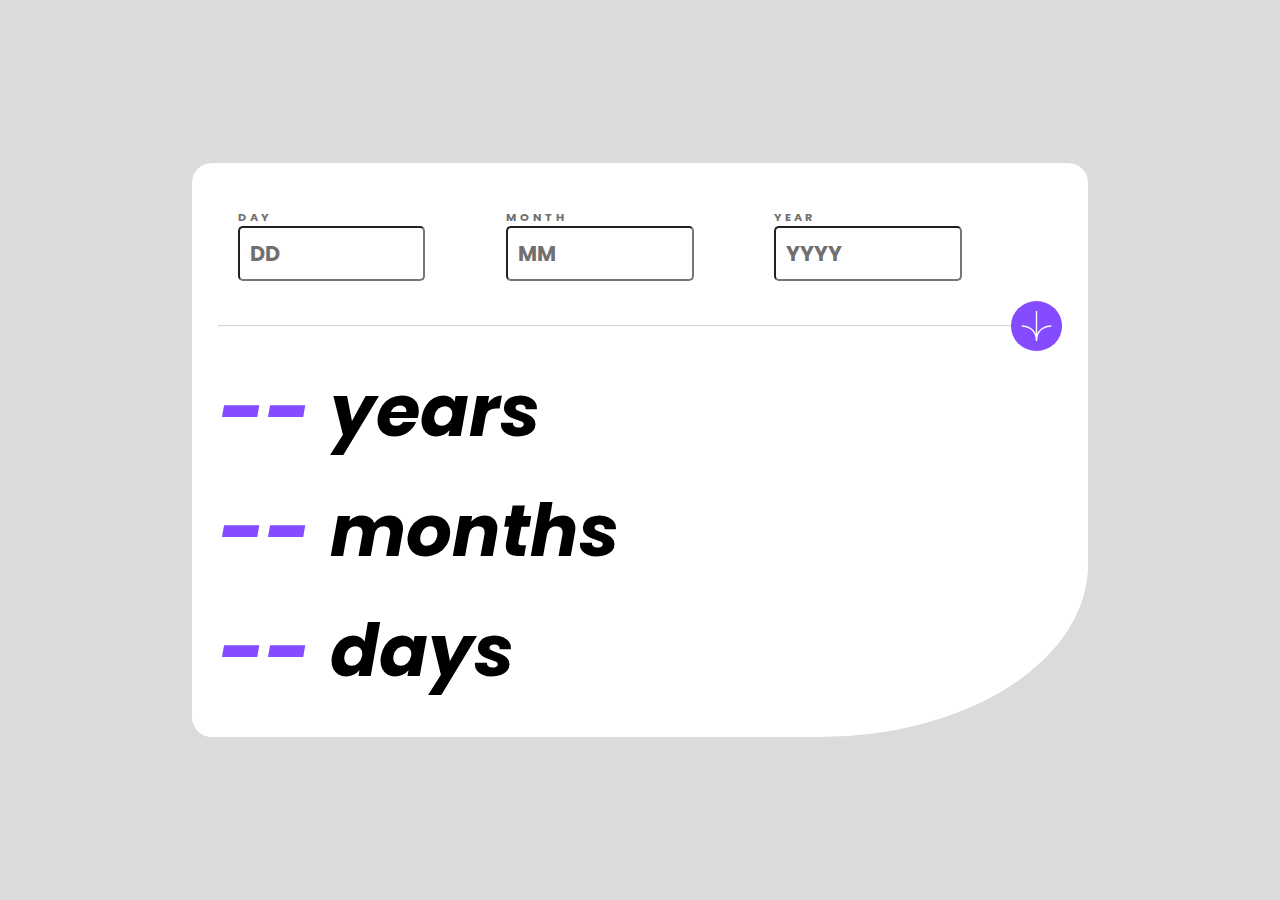
<file: index.html>
<!DOCTYPE html>
<html lang="en">
  <head>
    <meta charset="UTF-8" />
    <meta name="viewport" content="width=device-width, initial-scale=1.0" />
    <!-- displays site properly based on user's device -->

    <link rel="icon" type="image/png" sizes="32x32" href="./assets/images/favicon-32x32.png" />
    <link rel="stylesheet" href="./style.css" />
    <title>Frontend Mentor | Age calculator app</title>
  </head>
  <body>
    <div class="item">
      <div class="inputs-holder">
        <div class="input-item">
          <div class="input-label">DAY</div>
          <input type="text" id="day" placeholder="DD" />
          <div class="error-msg error-day">Must be a valid date</div>
        </div>
        <div class="input-item">
          <div class="input-label">MONTH</div>
          <input type="text" id="month" placeholder="MM" />
          <div class="error-msg error-month">Must be a valid month</div>
        </div>
        <div class="input-item">
          <div class="input-label">YEAR</div>
          <input type="text" id="year" placeholder="YYYY" />
          <div class="error-msg error-year">Must be a valid year</div>
        </div>
      </div>
      <div class="mid-section">
        <hr />
        <img src="images/icon-arrow.svg" alt="arrow icon" />
      </div>
      <div class="results">
        <div class="result">
          <div class="year-value result-value">--</div>
          <div class="year-label result-label">years</div>
        </div>
        <div class="result">
          <div class="month-value result-value">--</div>
          <div class="month-label result-label">months</div>
        </div>
        <div class="result">
          <div class="day-value result-value">--</div>
          <div class="day-label result-label">days</div>
        </div>
      </div>
    </div>
    <script src="./script.js"></script>
  </body>
</html>
</file>
<file: style.css>
@import url("https://fonts.googleapis.com/css2?family=Poppins:ital@0;1&display=swap");
* {
  padding: 0;
  margin: 0;
  box-sizing: border-box;
  font-family: "Poppins", sans-serif;
  font-weight: 300;
}
html {
  height: 100%;
  width: 100%;
}
body {
  display: flex;
  justify-content: center;
  align-items: center;
  background-color: hsl(0, 0%, 86%);
  min-height: 100%;
}
.item {
  background-color: hsl(0, 0%, 100%);
  width: 70%;
  padding: 2%;
  border-radius: 20px;
  border-bottom-right-radius: 30%;
}
.item .inputs-holder {
  display: flex;
  margin: 20px;
  justify-content: center;
}
.input-label {
  font-size: 0.7em;
  color: hsl(0, 1%, 44%);
  font-weight: bold;
  letter-spacing: 3px;
}
.item .inputs-holder input {
  width: 70%;
  padding: 10px;
  border-radius: 5px;
  font-size: 1.3em;
  color: hsl(0, 0%, 8%);
  font-weight: bold;
}
.item .inputs-holder input::placeholder {
  color: hsl(0, 1%, 44%);
}
.mid-section {
  position: relative;
  min-height: 50px;
  display: flex;
  flex-direction: column;
  justify-content: center;
}
.mid-section hr {
  opacity: 0.4;
}
.mid-section img {
  background-color: hsl(259, 100%, 65%);
  border-radius: 50%;
  padding: 10px;
  height: 50px;
  position: absolute;
  right: 0;
}
.mid-section img:hover,
.mid-section img:focus {
  background-color: hsl(0, 0%, 8%);
  cursor: pointer;
}
.results .result {
  display: flex;
  align-items: center;
  gap: 20px;
}
.results .result .result-value {
  color: hsl(259, 100%, 65%);
  font-size: 5em;
  font-weight: bold;
  font-style: italic;
}
.results .result .result-label {
  font-size: 4.5em;
  font-weight: bold;
  font-style: italic;
}
.error-msg {
  font-size: 0.6em;
  margin: 5px;
  color: hsl(0, 100%, 67%);
  display: none;
}
.error-msg.--active {
  display: block;
}
input.--active {
  border-color: hsl(0, 100%, 67%);
}
.input-label.--active {
  color: hsl(0, 100%, 67%);
}
@media (max-width: 767px) {
  .item {
    width: 90%;
  }
  .results .result .result-label {
    font-size: 2.5em;
  }
  .results .result .result-value {
    font-size: 3em;
  }
  .item .inputs-holder input {
    width: 90%;
  }
  .item .mid-section img {
    left: 50%;
    top: 50%;
    transform: translate(-50%, -50%);
  }
  .results {
    padding: 0 40px;
  }
}
</file>
